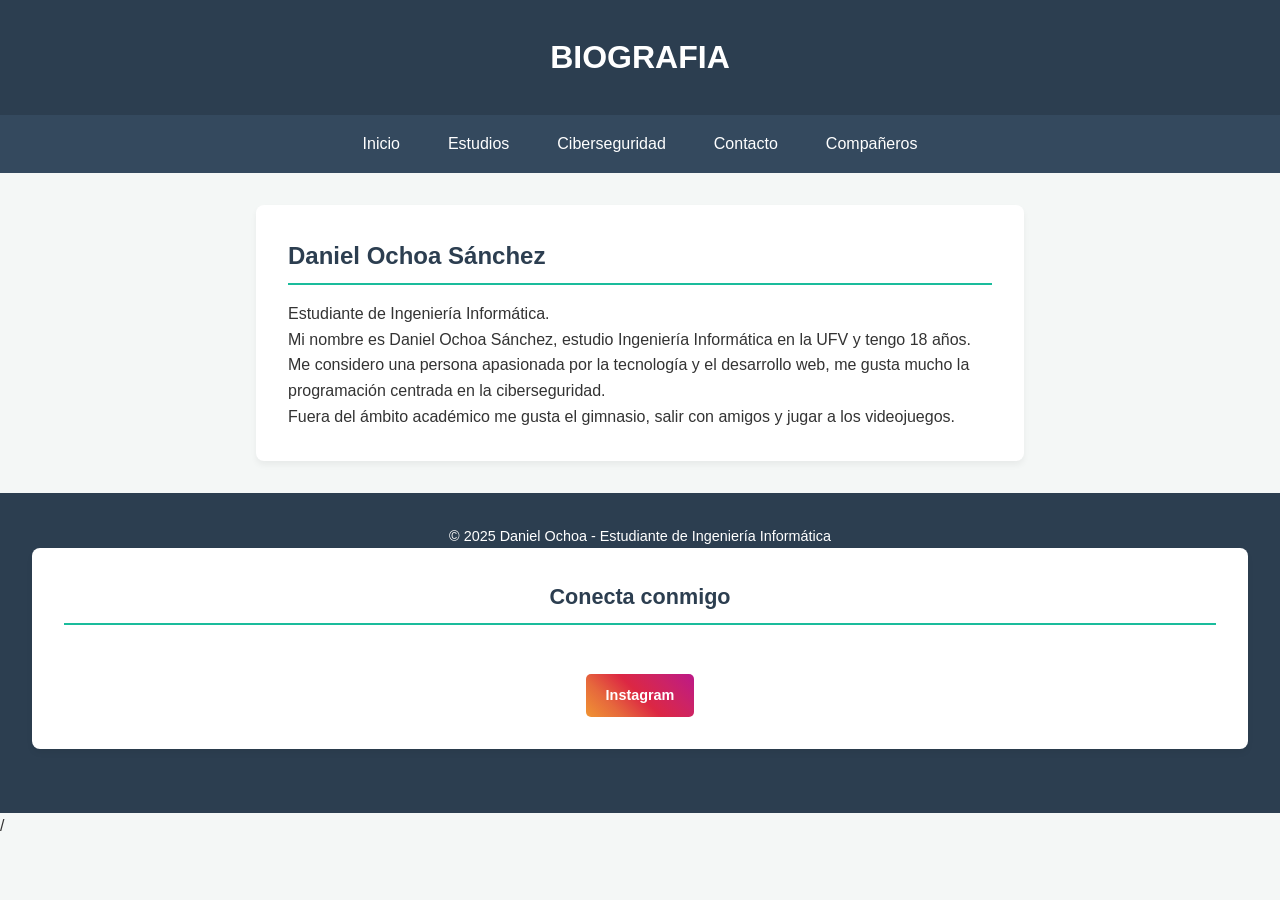
<file: index.html>
<!DOCTYPE html>
<html lang="es">
<head>
    <meta charset="UTF-8">
    <meta name="viewport" content="width=device-width, initial-scale=1.0">
    <title>Mi página web | Daniel Ochoa</title>
    <link rel="stylesheet" href="css/styles.css">
</head>
<body>

    <header>
        <h1>BIOGRAFIA</h1>
    </header>
    <nav>
        <ul>
        <li><a href="index.html">Inicio</a></li>
        <li><a href="public/degree.html">Estudios</a></li>
        <li><a href="public/topic.html">Ciberseguridad</a></li>
        <li><a href="public/contacts.html">Contacto</a></li>
        <li><a href="public/net.html">Compañeros</a></li>
        </ul>
    </nav>
   
    <main>
    <section id="Sobre-mi"> <h2>Daniel Ochoa Sánchez</h2>
        
        <p>Estudiante de Ingeniería Informática.</p>
        
        <p>Mi nombre es Daniel Ochoa Sánchez, estudio Ingeniería Informática en la UFV y tengo 18 años.</p>
        
        <p>Me considero una persona apasionada por la tecnología y el desarrollo web, me gusta mucho la programación centrada en la ciberseguridad.</p>
        
        <p>Fuera del ámbito académico me gusta el gimnasio, salir con amigos y jugar a los videojuegos.</p>
        </section>
    </main>

    <footer>
        <p>&copy; 2025 Daniel Ochoa - Estudiante de Ingeniería Informática</p>
        <section id="redes-sociales">
        <h2>Conecta conmigo</h2>
        <p>Puedes seguir mi día a día y mis proyectos en mi red social:</p>
    
     <a href="https://www.instagram.com/danii.ochooa" target="_blank" class="btn-instagram">
        Instagram
        </a>
        </section>
    </footer>

</body>
</html>
/<!DOCTYPE html>
<html lang="es">

<head>
    <meta charset="UTF-8">
    <meta name="viewport" content="width=device-width, initial-scale=1.0">
    <title>Mi página web | Daniel Ochoa</title>
    <link rel="stylesheet" href="css/styles.css">
</head>
</file>
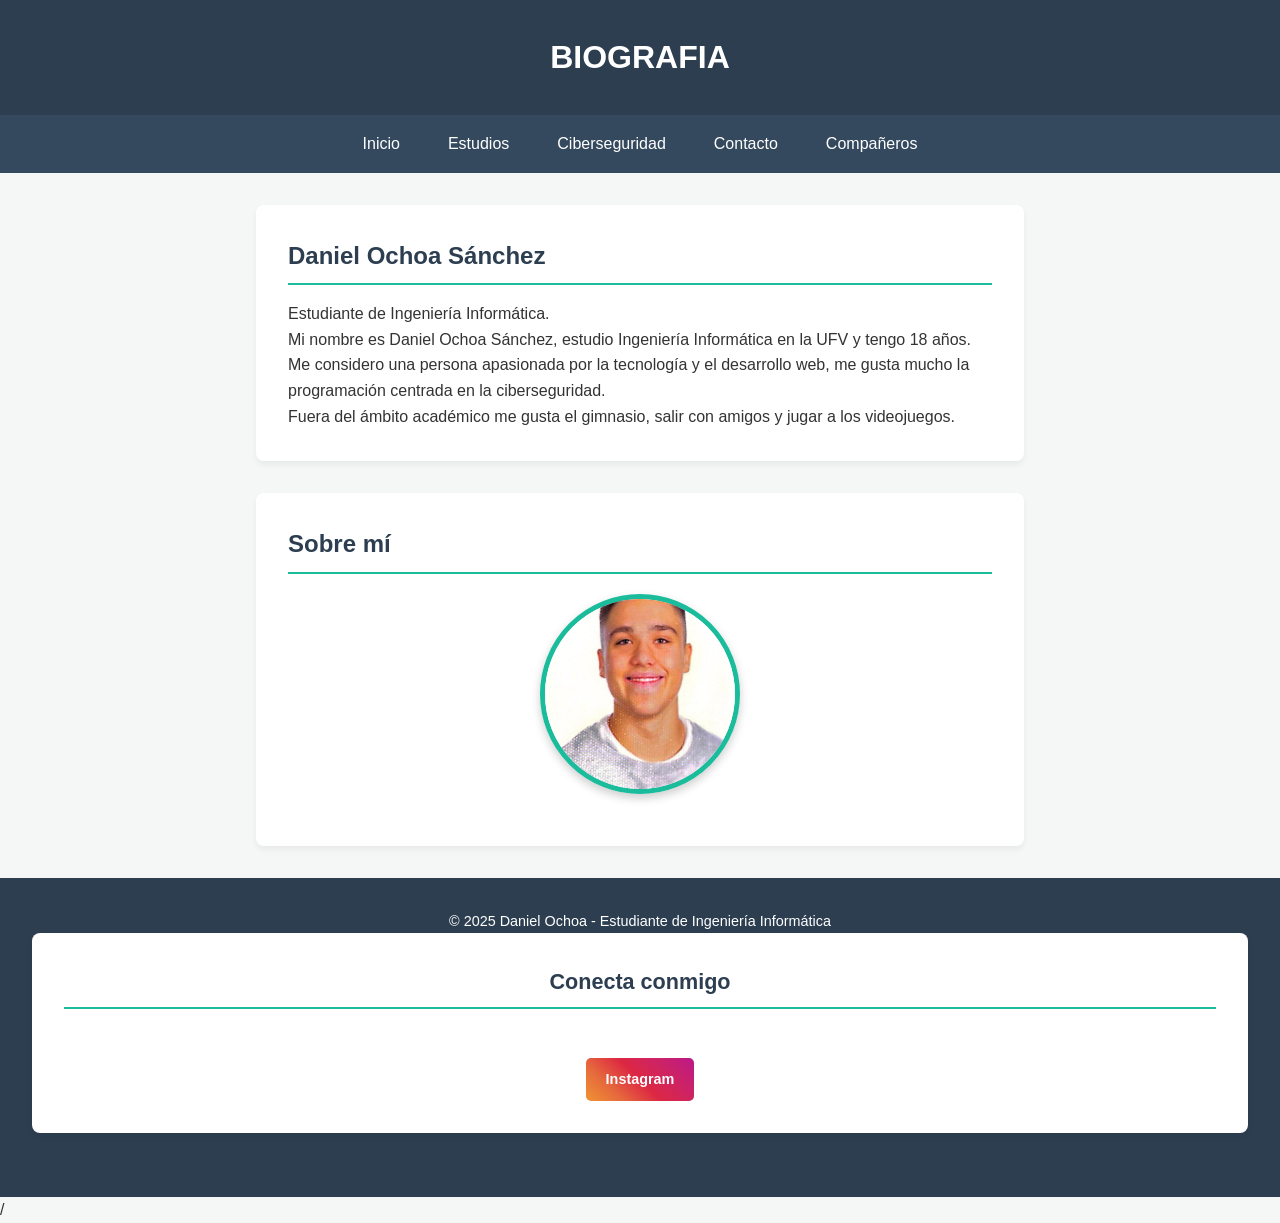
<file: docs/index.html>
<!DOCTYPE html>
<html lang="es">
<head>
    <meta charset="UTF-8">
    <meta name="viewport" content="width=device-width, initial-scale=1.0">
    <title>Mi página web | Daniel Ochoa</title>
    <link rel="stylesheet" href="css/styles.css">
</head>
<body>

    <header>
        <h1>BIOGRAFIA</h1>
    </header>
    <nav>
        <ul>
        <li><a href="index.html">Inicio</a></li>
        <li><a href="public/degree.html">Estudios</a></li>
        <li><a href="public/topic.html">Ciberseguridad</a></li>
        <li><a href="public/contacts.html">Contacto</a></li>
        <li><a href="public/net.html">Compañeros</a></li>
        </ul>
    </nav>
   
    <main>
    <section id="Sobre-mi"> <h2>Daniel Ochoa Sánchez</h2>
        
        <p>Estudiante de Ingeniería Informática.</p>
        
        <p>Mi nombre es Daniel Ochoa Sánchez, estudio Ingeniería Informática en la UFV y tengo 18 años.</p>
        
        <p>Me considero una persona apasionada por la tecnología y el desarrollo web, me gusta mucho la programación centrada en la ciberseguridad.</p>
        
        <p>Fuera del ámbito académico me gusta el gimnasio, salir con amigos y jugar a los videojuegos.</p>
        </section>
        <section id="presentacion">
        <h2>Sobre mí</h2>
        <img src="img/foto-dani.jpg.jpg" alt="Foto de Daniel Ochoa" class="foto-perfil">
    
    
    </section>
    </main>

    <footer>
        <p>&copy; 2025 Daniel Ochoa - Estudiante de Ingeniería Informática</p>
        <section id="redes-sociales">
        <h2>Conecta conmigo</h2>
        <p>Puedes seguir mi día a día y mis proyectos en mi red social:</p>
    
     <a href="https://www.instagram.com/danii.ochooa" target="_blank" class="btn-instagram">
        Instagram
        </a>
        </section>
    </footer>

</body>
</html>
/<!DOCTYPE html>
<html lang="es">

<head>
    <meta charset="UTF-8">
    <meta name="viewport" content="width=device-width, initial-scale=1.0">
    <title>Mi página web | Daniel Ochoa</title>
    <link rel="stylesheet" href="css/styles.css">
</head>
</file>
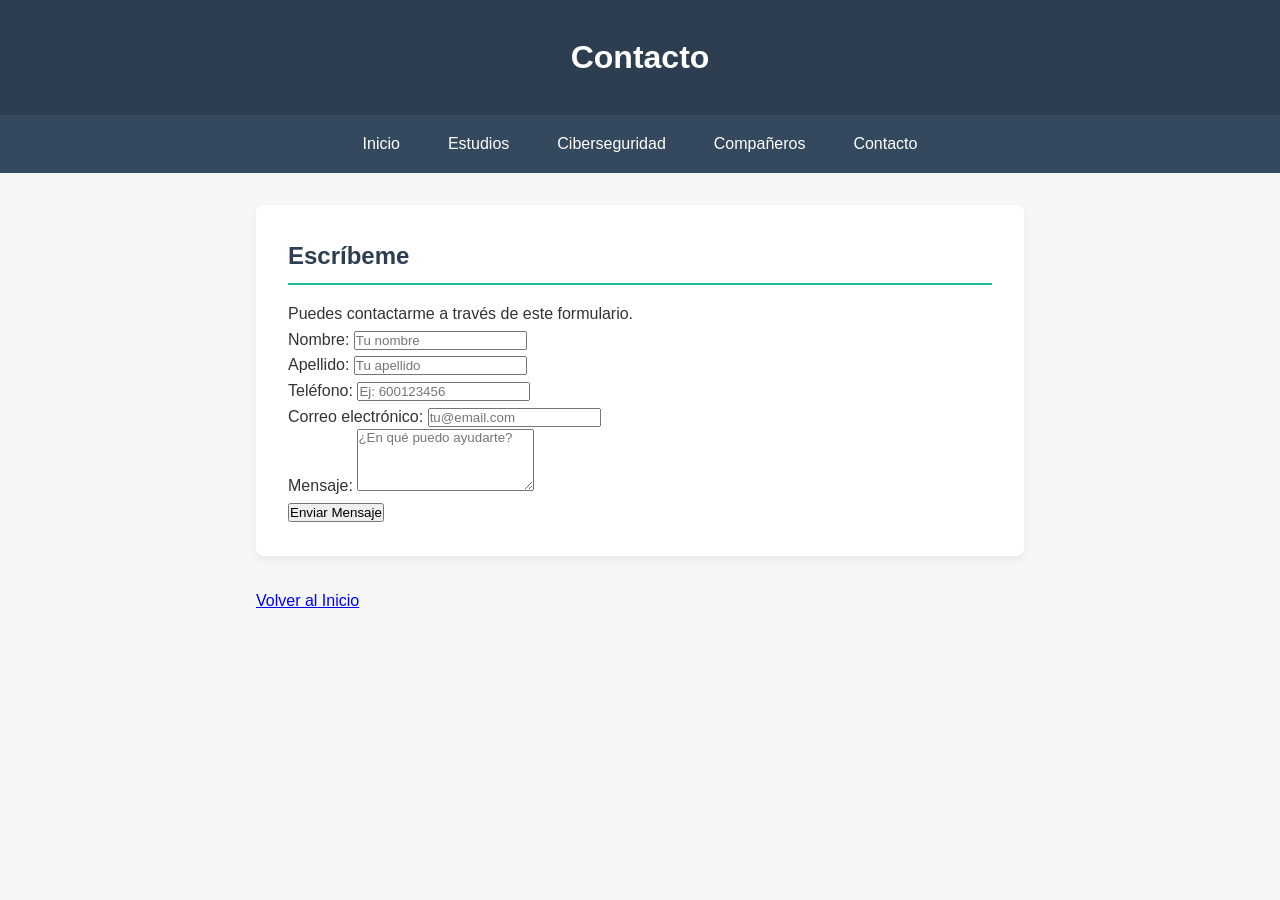
<file: public/contacts.html>
<!DOCTYPE html>
<html lang="es">
<head>
    <meta charset="UTF-8">
    <meta name="viewport" content="width=device-width, initial-scale=1.0">
    <title>Contacto - Daniel Ochoa</title>
    <link rel="stylesheet" href="../css/styles.css">
</head>
<body>
    <header>
        <h1>Contacto</h1>
    </header>

   <nav>
    <ul>
        <li><a href="../index.html">Inicio</a></li>
        <li><a href="degree.html">Estudios</a></li>
        <li><a href="topic.html">Ciberseguridad</a></li>
        <li><a href="net.html">Compañeros</a></li> <li><a href="contacts.html">Contacto</a></li>
        </ul>
    </nav>

    <main>
        <section id="contacto">
            <h2>Escríbeme</h2>
            <p>Puedes contactarme a través de este formulario.</p>
            
            <form class="formulario">
                <div class="campo">
                    <label for="nombre">Nombre:</label>
                    <input type="text" id="nombre" name="nombre" placeholder="Tu nombre" required>
                </div>

                <div class="campo">
                    <label for="apellido">Apellido:</label>
                    <input type="text" id="apellido" name="apellido" placeholder="Tu apellido" required>
                </div>

                <div class="campo">
                    <label for="tel">Teléfono:</label>
                    <input type="tel" id="tel" name="tel" placeholder="Ej: 600123456">
                </div>

                <div class="campo">
                    <label for="email">Correo electrónico:</label>
                    <input type="email" id="email" name="email" placeholder="tu@email.com" required>
                </div>

                <div class="campo">
                    <label for="mensaje">Mensaje:</label>
                    <textarea id="mensaje" name="mensaje" rows="4" placeholder="¿En qué puedo ayudarte?" required></textarea>
                </div>

                <button type="submit" class="boton-enviar">Enviar Mensaje</button>
            </form>
        </section>
        
        <p><a href="../index.html">Volver al Inicio</a></p>
    </main>
</body>
</html>
</file>
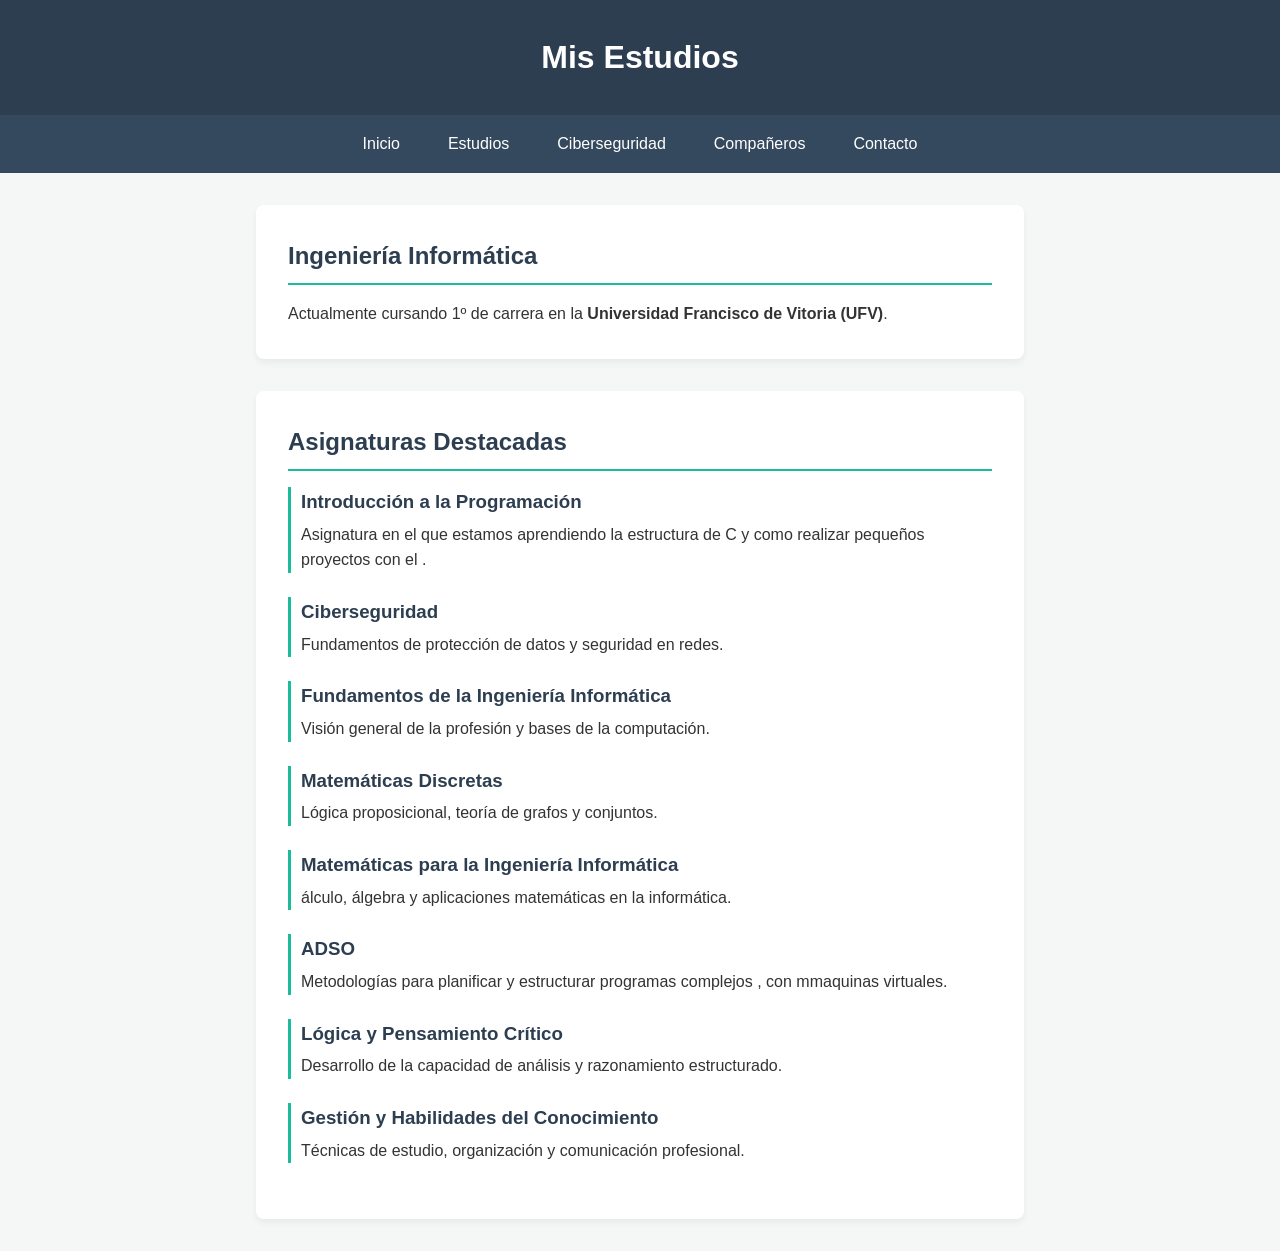
<file: public/degree.html>
<!DOCTYPE html>
<html lang="es">
<head>
    <meta charset="UTF-8">
    <meta name="viewport" content="width=device-width, initial-scale=1.0">
    <title>Estudios - Daniel Ochoa</title>
    <link rel="stylesheet" href="../css/styles.css">
</head>
<body>
    <header>
        <h1>Mis Estudios</h1>
    </header>

   <nav>
    <ul>
        <li><a href="../index.html">Inicio</a></li>
        <li><a href="degree.html">Estudios</a></li>
        <li><a href="topic.html">Ciberseguridad</a></li>
        <li><a href="net.html">Compañeros</a></li> <li><a href="contacts.html">Contacto</a></li>
        </ul>
    </nav>

    <main>
        <section id="universidad">
            <h2>Ingeniería Informática</h2>
            <p>Actualmente cursando 1º de carrera en la <strong>Universidad Francisco de Vitoria (UFV)</strong>.</p>
        </section>

        <section id="asignaturas">
            <h2>Asignaturas Destacadas</h2>
            
            <article> 
                <h3>Introducción a la Programación</h3>
                <p>Asignatura en el que estamos aprendiendo la estructura de C y como realizar pequeños proyectos con el .</p>
            </article>

            <article>
                <h3>Ciberseguridad</h3>
                <p> Fundamentos de protección de datos y seguridad en redes.</p>
            </article>

            <article>
                <h3>Fundamentos de la Ingeniería Informática</h3>
                <p>Visión general de la profesión y bases de la computación.</p>
            </article>

            <article>
                <h3>Matemáticas Discretas</h3>
                <p>Lógica proposicional, teoría de grafos y conjuntos.</p>
            </article>

            <article>
                <h3>Matemáticas para la Ingeniería Informática</h3>
                <p>álculo, álgebra y aplicaciones matemáticas en la informática.</p>
            </article>

            <article>
                <h3>ADSO </h3>
                <p>Metodologías para planificar y estructurar programas complejos , con mmaquinas virtuales.</p>
            </article>

            <article>
                <h3>Lógica y Pensamiento Crítico</h3>
                <p>Desarrollo de la capacidad de análisis y razonamiento estructurado.</p>
            </article>

            <article>
                <h3>Gestión y Habilidades del Conocimiento</h3>
                <p>Técnicas de estudio, organización y comunicación profesional.</p>
            </article>
        </section>
    </main>

    
</body>
</html>
</file>
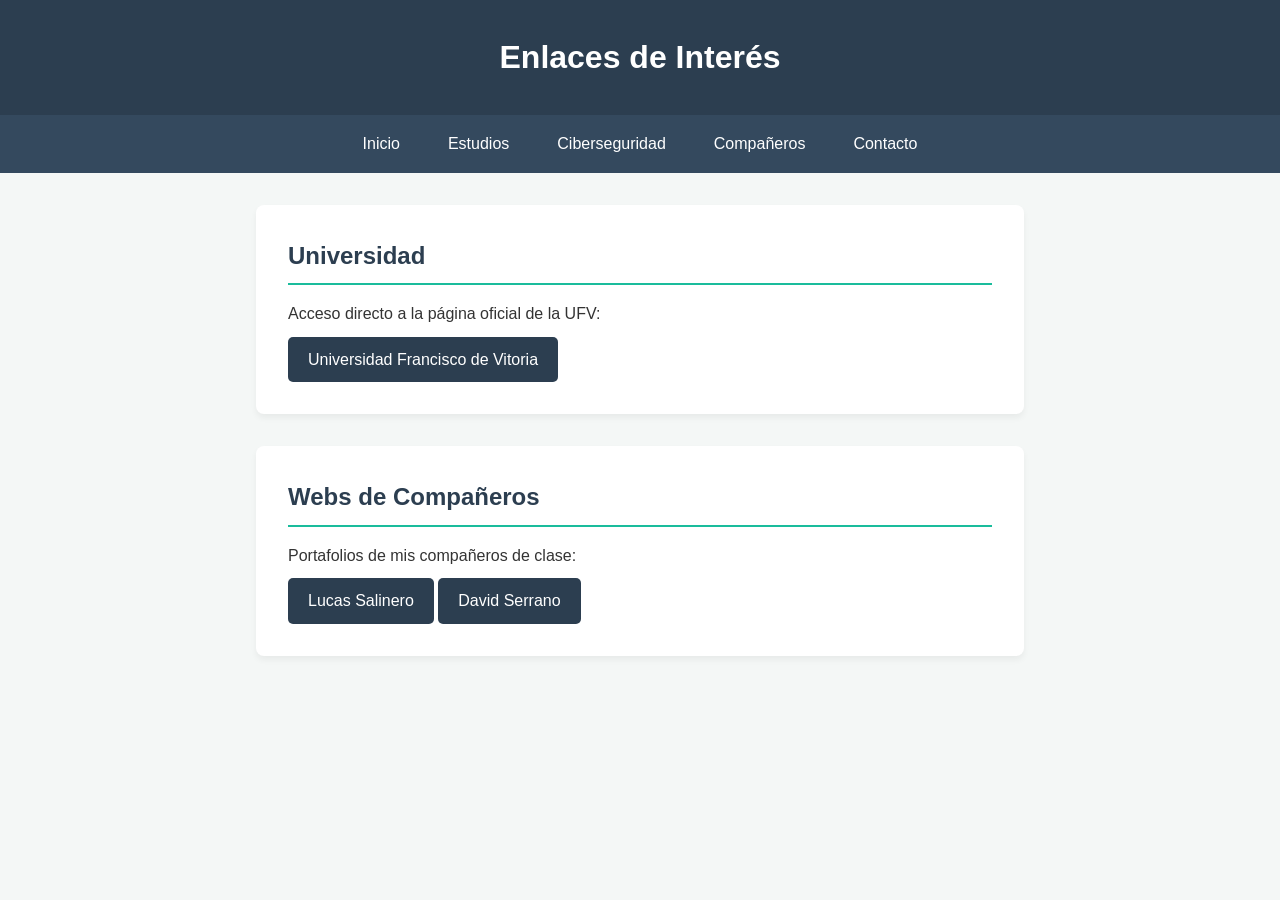
<file: public/net.html>
<!DOCTYPE html>
<html lang="es">
<head>
    <meta charset="UTF-8">
    <meta name="viewport" content="width=device-width, initial-scale=1.0">
    <title>Enlaces de Interés - Daniel Ochoa</title>
    <link rel="stylesheet" href="../css/styles.css">
</head>
<body>
    <header>
        <h1>Enlaces de Interés</h1>
    </header>

    <nav>
        <ul>
            <li><a href="../index.html">Inicio</a></li>
            <li><a href="degree.html">Estudios</a></li>
            <li><a href="topic.html">Ciberseguridad</a></li>
            <li><a href="net.html">Compañeros</a></li> <li><a href="contacts.html">Contacto</a></li>
        </ul>
    </nav>
        
    

  <main>
    <section>
        <h2>Universidad</h2>
        <p>Acceso directo a la página oficial de la UFV:</p>
        <a href="https://www.ufv.es/" target="_blank" class="btn-link">Universidad Francisco de Vitoria</a>
    </section>

    <section>
        <h2>Webs de Compañeros</h2>
        <p>Portafolios de mis compañeros de clase:</p>
        
        <div class="botones-container">
            <a href="https://lsalinerop-ctrl.github.io/Mi-primera-p-gina-web-de-Lucas--Salinero-1B/" target="_blank" class="btn-link">Lucas Salinero</a>
            <a href="https://davidserrano-ufv.github.io/PaginaWeb/" target="_blank" class="btn-link">David Serrano</a>
            
        </div>
    </section>
    </main>

    
</body>
</html>
</file>
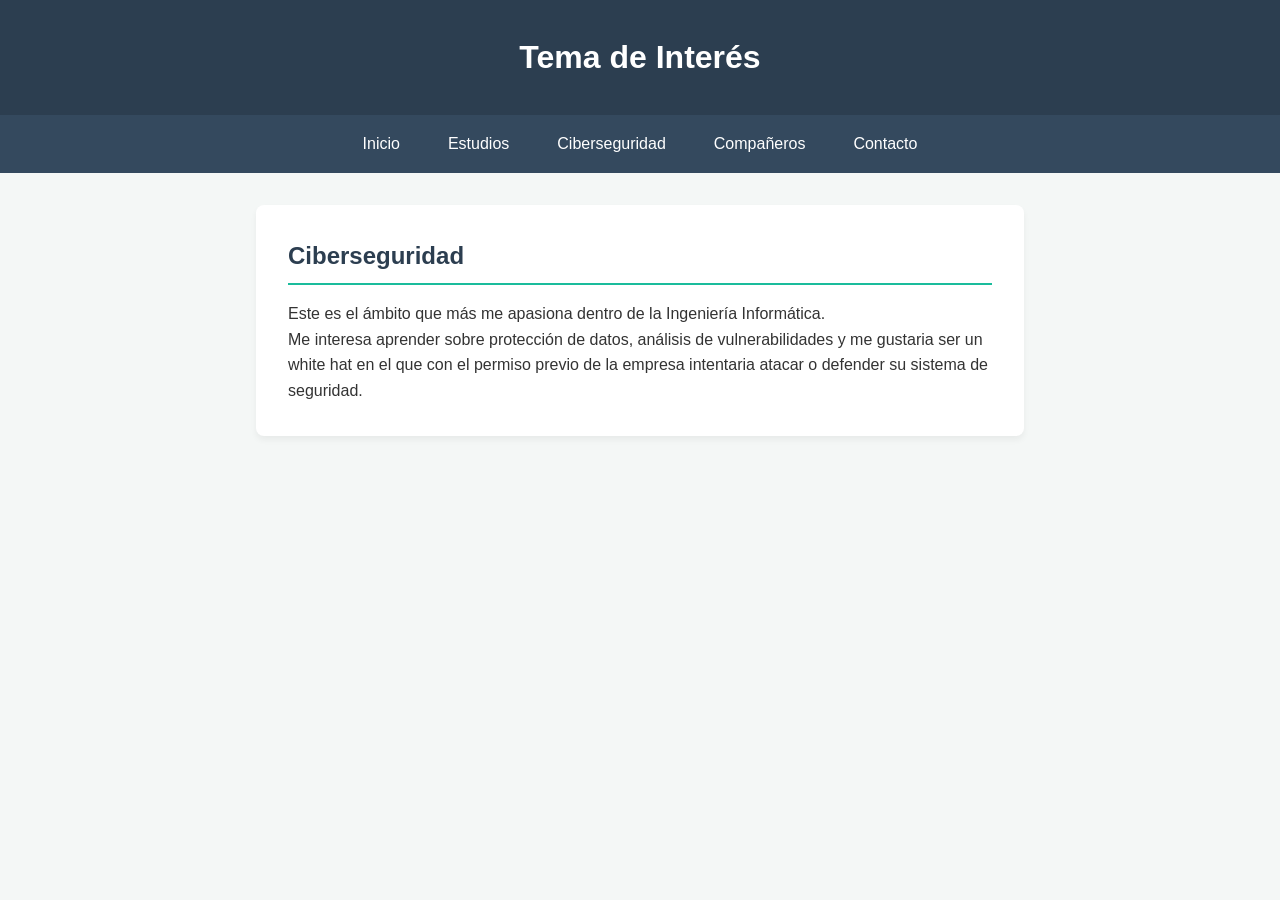
<file: public/topic.html>
<!DOCTYPE html>
<html lang="es">
<head>
    <meta charset="UTF-8">
    <meta name="viewport" content="width=device-width, initial-scale=1.0">
    <title>Tema de Interés - Daniel Ochoa</title>
    <link rel="stylesheet" href="../css/styles.css">
</head>
<body>
    <header>
        <h1>Tema de Interés</h1>
    </header>

    <nav>
        <ul>
        <li><a href="../index.html">Inicio</a></li>
        <li><a href="degree.html">Estudios</a></li>
        <li><a href="topic.html">Ciberseguridad</a></li>
        <li><a href="net.html">Compañeros</a></li> <li><a href="contacts.html">Contacto</a></li>
        </ul>
    </nav>

    <main>
        <section>
            <h2>Ciberseguridad </h2>
            <p>Este es el ámbito que más me apasiona dentro de la Ingeniería Informática.</p>
            <p>Me interesa aprender sobre protección de datos, análisis de vulnerabilidades y me gustaria ser un white hat en el que con el permiso previo de la empresa intentaria atacar o defender su sistema de seguridad.</p>
        </section>
    </main>

    
</body>
</html>
</file>
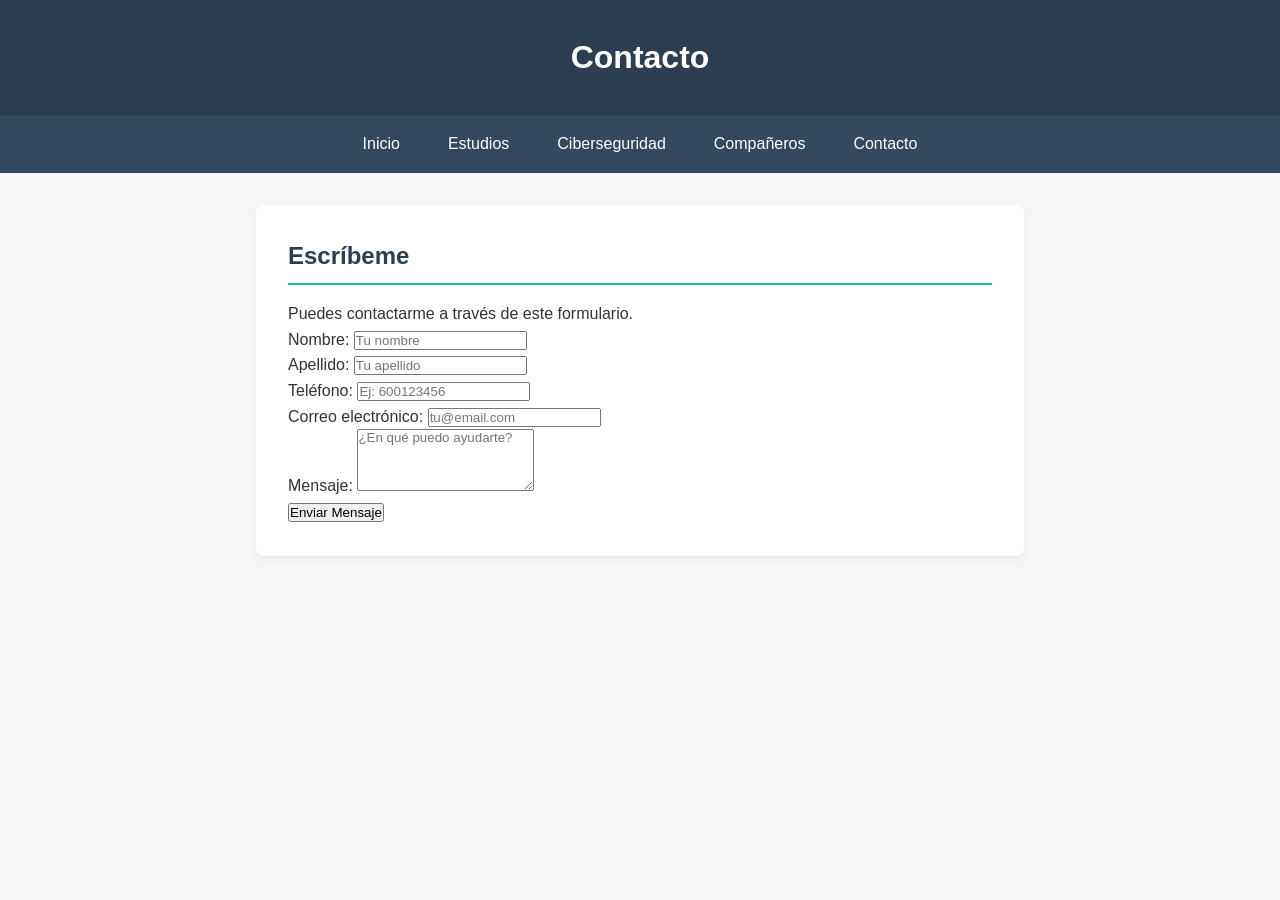
<file: docs/public/contacts.html>
<!DOCTYPE html>
<html lang="es">
<head>
    <meta charset="UTF-8">
    <meta name="viewport" content="width=device-width, initial-scale=1.0">
    <title>Contacto - Daniel Ochoa</title>
    <link rel="stylesheet" href="../css/styles.css">
</head>
<body>
    <header>
        <h1>Contacto</h1>
    </header>

   <nav>
    <ul>
        <li><a href="../index.html">Inicio</a></li>
        <li><a href="degree.html">Estudios</a></li>
        <li><a href="topic.html">Ciberseguridad</a></li>
        <li><a href="net.html">Compañeros</a></li> <li><a href="contacts.html">Contacto</a></li>
        </ul>
    </nav>

    <main>
        <section id="contacto">
            <h2>Escríbeme</h2>
            <p>Puedes contactarme a través de este formulario.</p>
            
            <form class="formulario">
                <div class="campo">
                    <label for="nombre">Nombre:</label>
                    <input type="text" id="nombre" name="nombre" placeholder="Tu nombre" required>
                </div>

                <div class="campo">
                    <label for="apellido">Apellido:</label>
                    <input type="text" id="apellido" name="apellido" placeholder="Tu apellido" required>
                </div>

                <div class="campo">
                    <label for="tel">Teléfono:</label>
                    <input type="tel" id="tel" name="tel" placeholder="Ej: 600123456">
                </div>

                <div class="campo">
                    <label for="email">Correo electrónico:</label>
                    <input type="email" id="email" name="email" placeholder="tu@email.com" required>
                </div>

                <div class="campo">
                    <label for="mensaje">Mensaje:</label>
                    <textarea id="mensaje" name="mensaje" rows="4" placeholder="¿En qué puedo ayudarte?" required></textarea>
                </div>

                <button type="submit" class="boton-enviar">Enviar Mensaje</button>
            </form>
        </section>
        
        
    </main>
</body>
</html>
</file>
<file: css/styles.css>
/* Configuración general */
* {
    margin: 0;
    padding: 0;
    box-sizing: border-box;
    font-family: 'Segoe UI', Tahoma, Geneva, Verdana, sans-serif;
}

body {
    background-color: #f4f7f6; /* Color de fondo suave */
    color: #333;
    line-height: 1.6;
}

/* Encabezado */
header {
    background: #2c3e50; /* Azul oscuro elegante */
    color: white;
    padding: 2rem;
    text-align: center;
    box-shadow: 0 2px 5px rgba(0,0,0,0.1);
}

/* Navegación */
nav {
    background: #34495e;
    position: sticky;
    top: 0;
    z-index: 1000;
}

nav ul {
    list-style: none;
    display: flex;
    justify-content: center;
}

nav ul li a {
    display: block;
    color: white;
    text-decoration: none;
    padding: 1rem 1.5rem;
    transition: background 0.3s;
}

nav ul li a:hover {
    background: #f50000; /* Color verde esmeralda al pasar el mouse */
}

/* Contenido Principal */
main {
    max-width: 800px;
    margin: 2rem auto;
    padding: 0 1rem;
}

section {
    background: white;
    margin-bottom: 2rem;
    padding: 2rem;
    border-radius: 8px;
    box-shadow: 0 4px 6px rgba(0,0,0,0.05);
}

h2 {
    color: #2c3e50;
    border-bottom: 2px solid #1abc9c;
    padding-bottom: 0.5rem;
    margin-bottom: 1rem;
}

/* Pie de página */
footer {
    text-align: center;
    padding: 2rem;
    background: #2c3e50;
    color: white;
    font-size: 0.9rem;
}
/* Botón de Instagram */
.btn-instagram {
    display: inline-block;
    background: linear-gradient(45deg, #f09433 0%, #e6683c 25%, #dc2743 50%, #cc2366 75%, #bc1888 100%);
    color: white;
    padding: 10px 20px;
    text-decoration: none;
    border-radius: 5px;
    font-weight: bold;
    transition: transform 0.3s, box-shadow 0.3s;
    margin-top: 10px;
}

.btn-instagram:hover {
    transform: scale(1.05); /* Se hace un poco más grande al pasar el ratón */
    box-shadow: 0 4px 15px rgba(0,0,0,0.2);
    color: white; /* Asegura que el texto siga blanco */
}
/* Estilos para las asignaturas en degree.html */
article {
    margin-bottom: 1.5rem;
    padding-left: 10px;
    border-left: 3px solid #1abc9c; /* Una línea lateral para resaltar cada asignatura */
}

article h3 {
    color: #2c3e50;
    margin-bottom: 0.3rem;
}
/* Estilos para la página de enlaces */
.btn-link {
    display: inline-block;
    background-color: #2c3e50;
    color: white;
    padding: 10px 20px;
    text-decoration: none;
    border-radius: 5px;
    margin-top: 10px;
}

.btn-link:hover {
    background-color: #1abc9c;
}

.lista-enlaces {
    list-style: none;
    padding: 0;
}

.lista-enlaces li {
    margin: 10px 0;
}

.lista-enlaces li a {
    color: #1abc9c;
    text-decoration: none;
    font-weight: bold;
}

.lista-enlaces li a:hover {
    text-decoration: underline;
}
</file>
<file: docs/css/styles.css>
/* Configuración general */
* {
    margin: 0;
    padding: 0;
    box-sizing: border-box;
    font-family: 'Segoe UI', Tahoma, Geneva, Verdana, sans-serif;
}

body {
    background-color: #f4f7f6; /* Color de fondo suave */
    color: #333;
    line-height: 1.6;
}

/* Encabezado */
header {
    background: #2c3e50; /* Azul oscuro elegante */
    color: white;
    padding: 2rem;
    text-align: center;
    box-shadow: 0 2px 5px rgba(0,0,0,0.1);
}

/* Navegación */
nav {
    background: #34495e;
    position: sticky;
    top: 0;
    z-index: 1000;
}

nav ul {
    list-style: none;
    display: flex;
    justify-content: center;
}

nav ul li a {
    display: block;
    color: white;
    text-decoration: none;
    padding: 1rem 1.5rem;
    transition: background 0.3s;
}

nav ul li a:hover {
    background: #f50000; /* Color verde esmeralda al pasar el mouse */
}

/* Contenido Principal */
main {
    max-width: 800px;
    margin: 2rem auto;
    padding: 0 1rem;
}

section {
    background: white;
    margin-bottom: 2rem;
    padding: 2rem;
    border-radius: 8px;
    box-shadow: 0 4px 6px rgba(0,0,0,0.05);
}

h2 {
    color: #2c3e50;
    border-bottom: 2px solid #1abc9c;
    padding-bottom: 0.5rem;
    margin-bottom: 1rem;
}

/* Pie de página */
footer {
    text-align: center;
    padding: 2rem;
    background: #2c3e50;
    color: white;
    font-size: 0.9rem;
}
/* Botón de Instagram */
.btn-instagram {
    display: inline-block;
    background: linear-gradient(45deg, #f09433 0%, #e6683c 25%, #dc2743 50%, #cc2366 75%, #bc1888 100%);
    color: white;
    padding: 10px 20px;
    text-decoration: none;
    border-radius: 5px;
    font-weight: bold;
    transition: transform 0.3s, box-shadow 0.3s;
    margin-top: 10px;
}

.btn-instagram:hover {
    transform: scale(1.05); /* Se hace un poco más grande al pasar el ratón */
    box-shadow: 0 4px 15px rgba(0,0,0,0.2);
    color: white; /* Asegura que el texto siga blanco */
}
/* Estilos para las asignaturas en degree.html */
article {
    margin-bottom: 1.5rem;
    padding-left: 10px;
    border-left: 3px solid #1abc9c; /* Una línea lateral para resaltar cada asignatura */
}

article h3 {
    color: #2c3e50;
    margin-bottom: 0.3rem;
}
/* Estilos para la página de enlaces */
.btn-link {
    display: inline-block;
    background-color: #2c3e50;
    color: white;
    padding: 10px 20px;
    text-decoration: none;
    border-radius: 5px;
    margin-top: 10px;
}

.btn-link:hover {
    background-color: #1abc9c;
}

.lista-enlaces {
    list-style: none;
    padding: 0;
}

.lista-enlaces li {
    margin: 10px 0;
}

.lista-enlaces li a {
    color: #1abc9c;
    text-decoration: none;
    font-weight: bold;
}

.lista-enlaces li a:hover {
    text-decoration: underline;
}
/* Estilo para tu foto de perfil */
.foto-perfil {
    width: 200px;          /* Ajusta el tamaño */
    height: 200px;
    object-fit: cover;     /* Para que no se deforme si no es cuadrada */
    border-radius: 50%;    /* La hace circular */
    border: 5px solid #1abc9c; /* Un borde del color de tu web */
    display: block;
    margin: 20px auto;    /* La centra horizontalmente */
    box-shadow: 0 4px 10px rgba(0,0,0,0.2);
}
</file>
